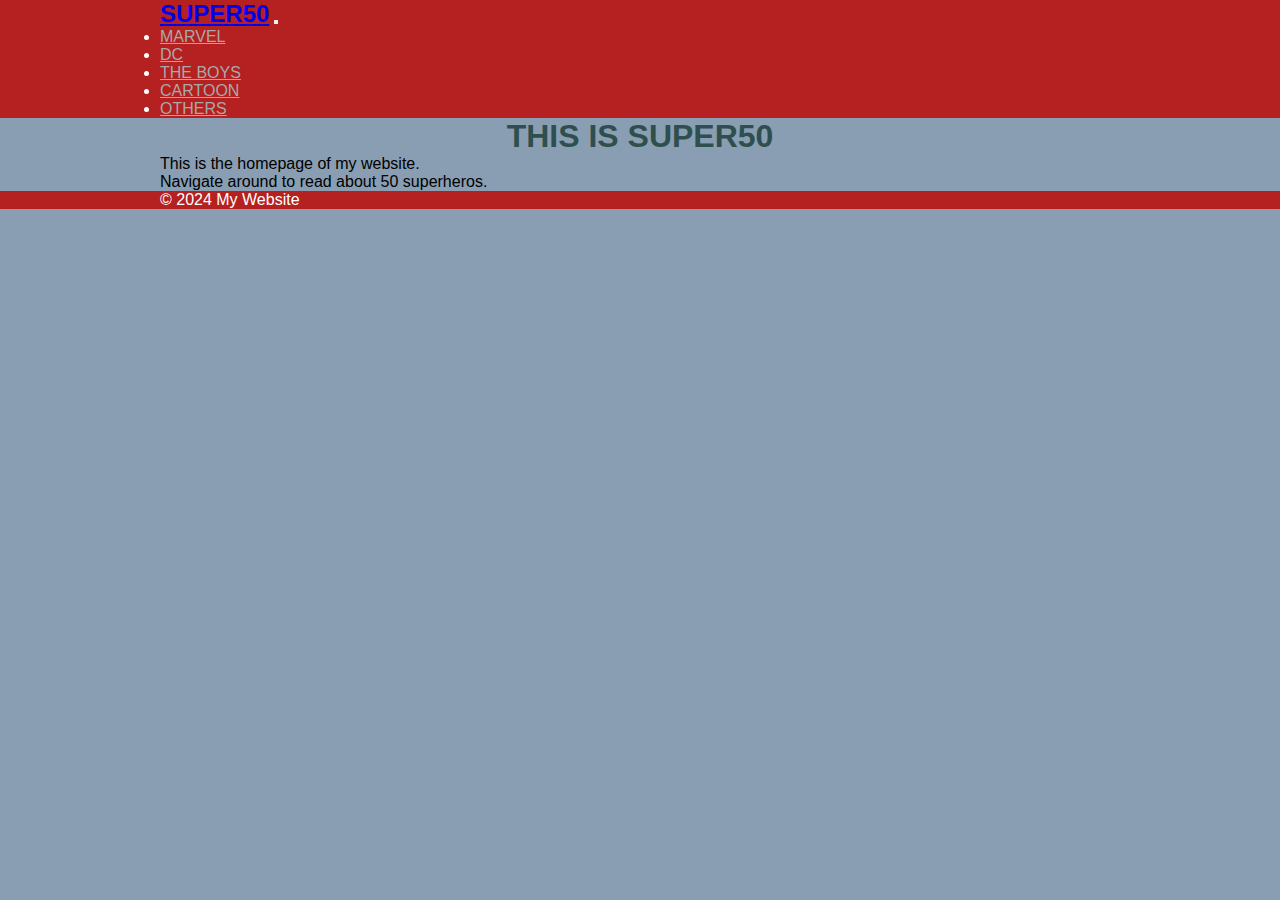
<file: pset8/homepage/index.html>
<!DOCTYPE html>

<html lang="en">

    <head>
        <link rel="stylesheet" href="https://cdn.jsdelivr.net/npm/bootstrap@4.5.3/dist/css/bootstrap.min.css" integrity="sha384-TX8t27EcRE3e/ihU7zmQxVncDAy5uIKz4rEkgIXeMed4M0jlfIDPvg6uqKI2xXr2" crossorigin="anonymous">
        <script src="https://code.jquery.com/jquery-3.5.1.slim.min.js" integrity="sha384-DfXdz2htPH0lsSSs5nCTpuj/zy4C+OGpamoFVy38MVBnE+IbbVYUew+OrCXaRkfj" crossorigin="anonymous"></script>
        <script src="https://cdn.jsdelivr.net/npm/bootstrap@4.5.3/dist/js/bootstrap.bundle.min.js" integrity="sha384-ho+j7jyWK8fNQe+A12Hb8AhRq26LrZ/JpcUGGOn+Y7RsweNrtN/tE3MoK7ZeZDyx" crossorigin="anonymous"></script>        <link href="styles.css" rel="stylesheet">
        <title>SUPER50</title>
    </head>

    <body>
        <header>
            <nav class="navbar navbar-expand-lg navbar-dark bg-dark">
                <div class="container">
                    <a class="navbar-brand" href="index.html">SUPER50</a>
                    <button class="navbar-toggler" type="button" data-toggle="collapse" data-target="#navbarNav" aria-controls="navbarNav" aria-expanded="false" aria-label="Toggle navigation">
                        <span class="navbar-toggler-icon"></span>
                    </button>
                    <div class="collapse navbar-collapse" id="navbarNav">
                        <ul class="navbar-nav">
                            <li class="nav-item">
                                <a class="nav-link" href="marvel.html">MARVEL</a>
                            </li>
                            <li class="nav-item">
                                <a class="nav-link" href="dc.html">DC</a>
                            </li>
                            <li class="nav-item">
                                <a class="nav-link" href="theboys.html">THE BOYS</a>
                            </li>
                            <li class="nav-item">
                                <a class="nav-link" href="cartoon.html">CARTOON</a>
                            </li>
                            <li class="nav-item">
                                <a class="nav-link" href="others.html">OTHERS</a>
                            </li>

                        </ul>
                    </div>
                </div>
            </nav>
        </header>
        <main class="container mt-4">
            <h1>THIS IS SUPER50</h1>
            <p>This is the homepage of my website.</p>
            <p>Navigate around to read about 50 superheros.</p>
        </main>
        <footer class="footer bg-dark text-light text-center py-3">
            <div class="container">
                &copy; 2024 My Website
            </div>
        </footer>
    </body>
</html>
</file>
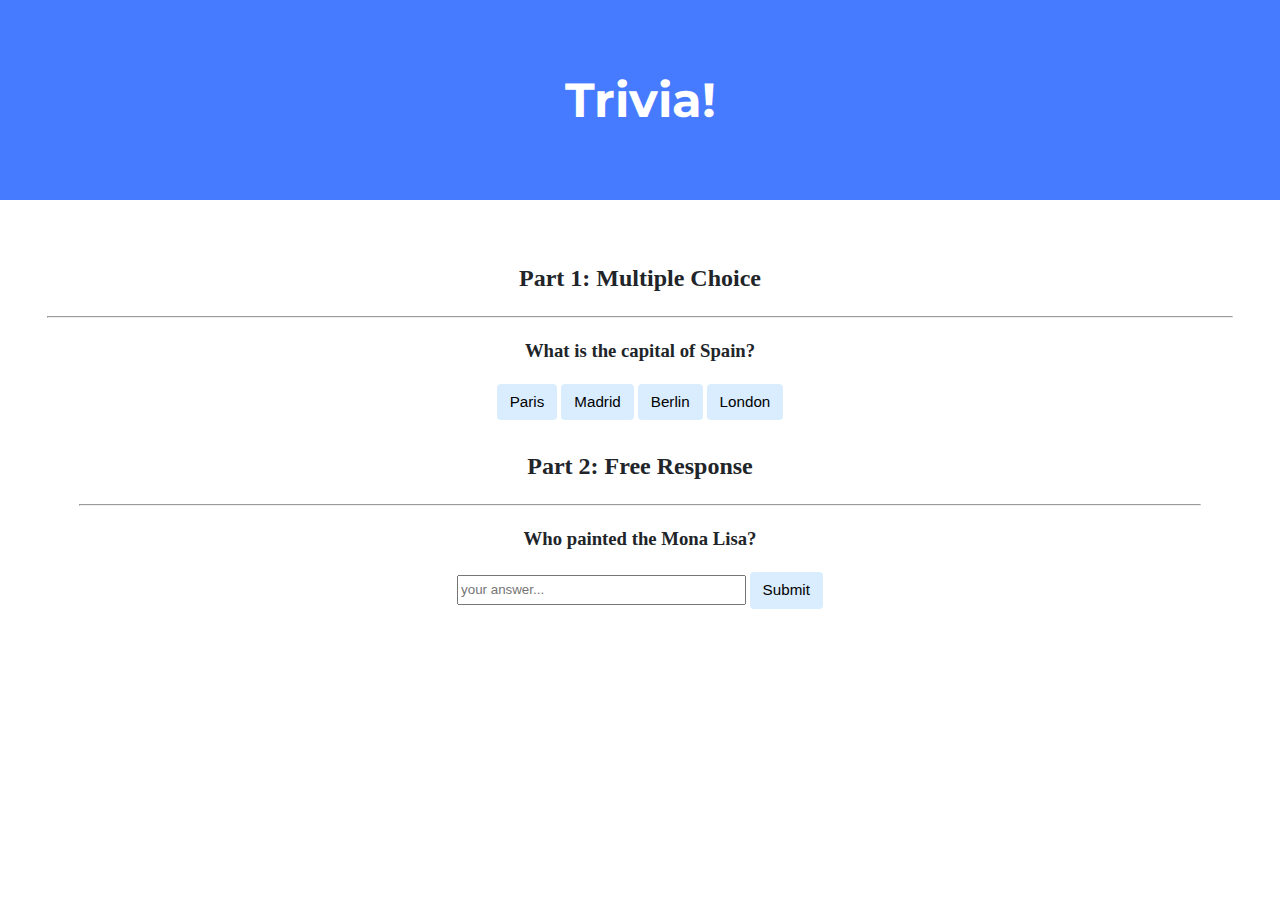
<file: pset8/trivia/index.html>
<!DOCTYPE html>

<html lang="en">

    <head>
        <link href="https://fonts.googleapis.com/css2?family=Montserrat:wght@500&display=swap" rel="stylesheet">
        <link href="styles.css" rel="stylesheet">
        <title>Trivia!</title>
        <script>
            // TODO: Add code to check answers to questions
            function checkAnswer(id) {
                // reset all buttons to default style
                resetButtonStyles();

                // get the clicked button element
                var button = document.getElementById(id);

                // if the clicked answer is correct
                if (id === 'b') {
                    button.style.backgroundColor = 'green';
                    document.getElementById('mc-feedback').innerHTML = '<p class="feedback correct">Correct!</p>';
                    // if clicked answer is incorrect
                } else {
                    button.style.backgroundColor = 'red';
                    document.getElementById('mc-feedback').innerHTML = '<p class="feedback incorrect">Incorrect</p>';
                }
            }

            function resetButtonStyles() {
                var buttons = document.getElementsByTagName('button');
                for (var i = 0; i < buttons.length; i++) {
                    buttons[i].style.backgroundColor = '#ddd';
                }
            }

            function checkFreeResponse() {
                var answerInput = document.getElementById('free-response-answer');
                var userAnswer = answerInput.value.trim().toLowerCase();

                // check if the user answer is correct
                if (userAnswer === 'leonardo da vinci') {
                    answerInput.style.backgroundColor = 'green';
                    document.getElementById('fr-feedback').innerHTML = '<p class="feedback correct">Correct!</p>';
                } else {
                    answerInput.style.backgroundColor = 'red';
                    document.getElementById('fr-feedback').innerHTML = '<p class="feedback incorrect">Incorrect</p>';
                }
            }
        </script>
    </head>

    <body>
        <div class="header">
            <h1>Trivia!</h1>
        </div>

        <div class="container">
            <div class="section">
                <h2>Part 1: Multiple Choice </h2>
                <hr>
                <!-- TODO: Add multiple choice question here -->
                <div id="multiple-choice-question">
                    <h3>What is the capital of Spain?</h3>
                    <button id="a" onclick="checkAnswer('a')">Paris</button>
                    <button id="b" onclick="checkAnswer('b')">Madrid</button>
                    <button id="c" onclick="checkAnswer('c')">Berlin</button>
                    <button id="d" onclick="checkAnswer('d')">London</button>
                    <div id="mc-feedback"></div>
                </div>

                <div class="section">
                    <h2>Part 2: Free Response </h2>
                    <hr>
                    <!-- TODO: Add free response question here -->
                    <div id="free-response-question">
                        <h3>Who painted the Mona Lisa?</h3>
                        <input type="text" id="free-response-answer" placeholder="your answer...">
                        <button onclick="checkFreeResponse()">Submit</button>
                        <div id="fr-feedback"></div>
                    </div>
                </div>
            </body>

        </html>
</file>
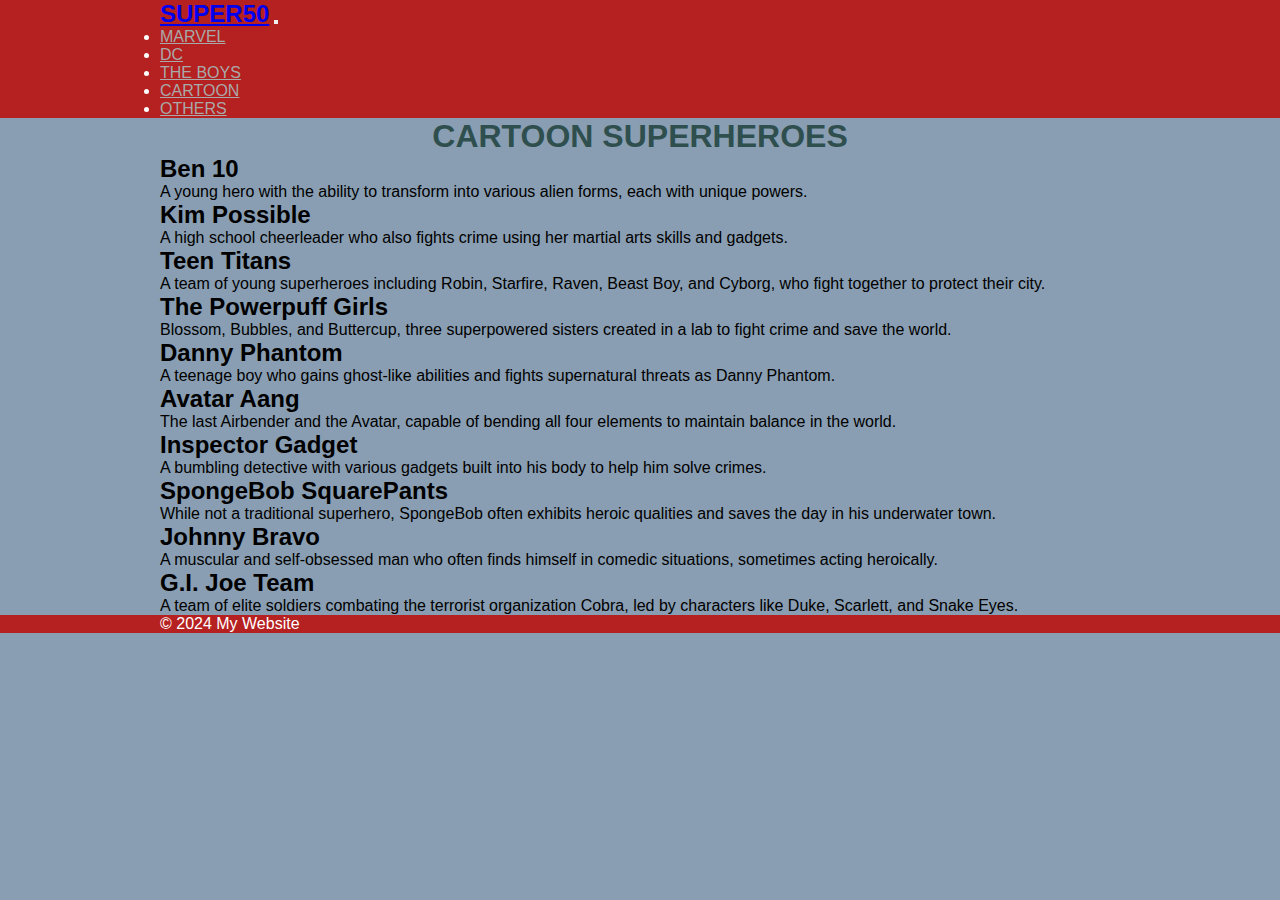
<file: pset8/homepage/cartoon.html>
<!DOCTYPE html>
<html lang="en">
<head>
    <meta charset="UTF-8">
    <meta name="viewport" content="width=device-width, initial-scale=1.0">
    <title>Cartoon Superheroes</title>
    <link rel="stylesheet" href="https://cdn.jsdelivr.net/npm/bootstrap@4.5.3/dist/css/bootstrap.min.css" integrity="sha384-TX8t27EcRE3e/ihU7zmQxVncDAy5uIKz4rEkgIXeMed4M0jlfIDPvg6uqKI2xXr2" crossorigin="anonymous">
    <script src="https://code.jquery.com/jquery-3.5.1.slim.min.js" integrity="sha384-DfXdz2htPH0lsSSs5nCTpuj/zy4C+OGpamoFVy38MVBnE+IbbVYUew+OrCXaRkfj" crossorigin="anonymous"></script>
    <script src="https://cdn.jsdelivr.net/npm/bootstrap@4.5.3/dist/js/bootstrap.bundle.min.js" integrity="sha384-ho+j7jyWK8fNQe+A12Hb8AhRq26LrZ/JpcUGGOn+Y7RsweNrtN/tE3MoK7ZeZDyx" crossorigin="anonymous"></script>
    <link href="styles.css" rel="stylesheet">
</head>
    <body>
        <header>
            <nav class="navbar navbar-expand-lg navbar-dark bg-dark">
                <div class="container">
                    <a class="navbar-brand" href="index.html">SUPER50</a>
                    <button class="navbar-toggler" type="button" data-toggle="collapse" data-target="#navbarNav" aria-controls="navbarNav" aria-expanded="false" aria-label="Toggle navigation">
                        <span class="navbar-toggler-icon"></span>
                    </button>
                    <div class="collapse navbar-collapse" id="navbarNav">
                        <ul class="navbar-nav">
                            <li class="nav-item">
                                <a class="nav-link" href="marvel.html">MARVEL</a>
                            </li>
                            <li class="nav-item">
                                <a class="nav-link" href="dc.html">DC</a>
                            </li>
                            <li class="nav-item">
                                <a class="nav-link" href="theboys.html">THE BOYS</a>
                            </li>
                            <li class="nav-item">
                                <a class="nav-link" href="cartoon.html">CARTOON</a>
                            </li>
                            <li class="nav-item">
                                <a class="nav-link" href="others.html">OTHERS</a>
                            </li>
                        </ul>
                    </div>
                </div>
            </nav>
        </header>
        <main class="container mt-4">
            <h1>Cartoon Superheroes</h1>
            <div class="row">
                <div class="col-md-6">
                    <h2>Ben 10</h2>
                    <p>A young hero with the ability to transform into various alien forms, each with unique powers.</p>
                </div>
                <div class="col-md-6">
                    <h2>Kim Possible</h2>
                    <p>A high school cheerleader who also fights crime using her martial arts skills and gadgets.</p>
                </div>
                <div class="col-md-6">
                    <h2>Teen Titans</h2>
                    <p>A team of young superheroes including Robin, Starfire, Raven, Beast Boy, and Cyborg, who fight together to protect their city.</p>
                </div>
                <div class="col-md-6">
                    <h2>The Powerpuff Girls</h2>
                    <p>Blossom, Bubbles, and Buttercup, three superpowered sisters created in a lab to fight crime and save the world.</p>
                </div>
                <div class="col-md-6">
                    <h2>Danny Phantom</h2>
                    <p>A teenage boy who gains ghost-like abilities and fights supernatural threats as Danny Phantom.</p>
                </div>
                <div class="col-md-6">
                    <h2>Avatar Aang</h2>
                    <p>The last Airbender and the Avatar, capable of bending all four elements to maintain balance in the world.</p>
                </div>
                <div class="col-md-6">
                    <h2>Inspector Gadget</h2>
                    <p>A bumbling detective with various gadgets built into his body to help him solve crimes.</p>
                </div>
                <div class="col-md-6">
                    <h2>SpongeBob SquarePants</h2>
                    <p>While not a traditional superhero, SpongeBob often exhibits heroic qualities and saves the day in his underwater town.</p>
                </div>
                <div class="col-md-6">
                    <h2>Johnny Bravo</h2>
                    <p>A muscular and self-obsessed man who often finds himself in comedic situations, sometimes acting heroically.</p>
                </div>
                <div class="col-md-6">
                    <h2>G.I. Joe Team</h2>
                    <p>A team of elite soldiers combating the terrorist organization Cobra, led by characters like Duke, Scarlett, and Snake Eyes.</p>
                </div>
            </div>
        </main>
        <footer class="footer bg-dark text-light text-center py-3">
            <div class="container">
                &copy; 2024 My Website
            </div>
        </footer>
    </body>
</html>
</file>
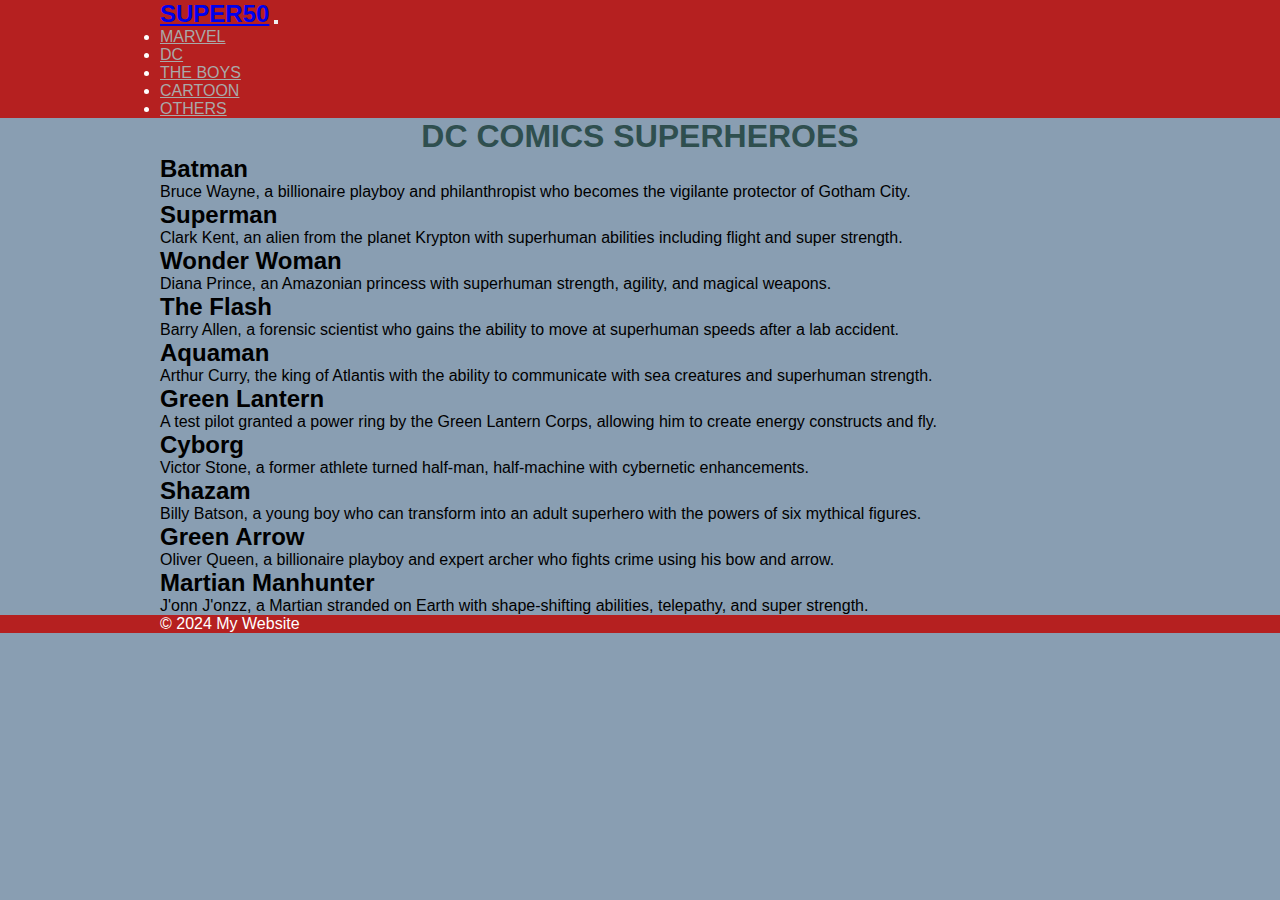
<file: pset8/homepage/dc.html>
<!DOCTYPE html>
<html lang="en">
<head>
    <meta charset="UTF-8">
    <meta name="viewport" content="width=device-width, initial-scale=1.0">
    <title>DC Comics Superheroes</title>
    <link rel="stylesheet" href="https://cdn.jsdelivr.net/npm/bootstrap@4.5.3/dist/css/bootstrap.min.css" integrity="sha384-TX8t27EcRE3e/ihU7zmQxVncDAy5uIKz4rEkgIXeMed4M0jlfIDPvg6uqKI2xXr2" crossorigin="anonymous">
    <script src="https://code.jquery.com/jquery-3.5.1.slim.min.js" integrity="sha384-DfXdz2htPH0lsSSs5nCTpuj/zy4C+OGpamoFVy38MVBnE+IbbVYUew+OrCXaRkfj" crossorigin="anonymous"></script>
    <script src="https://cdn.jsdelivr.net/npm/bootstrap@4.5.3/dist/js/bootstrap.bundle.min.js" integrity="sha384-ho+j7jyWK8fNQe+A12Hb8AhRq26LrZ/JpcUGGOn+Y7RsweNrtN/tE3MoK7ZeZDyx" crossorigin="anonymous"></script>
    <link href="styles.css" rel="stylesheet">
</head>
    <body>
        <header>
            <nav class="navbar navbar-expand-lg navbar-dark bg-dark">
                <div class="container">
                    <a class="navbar-brand" href="index.html">SUPER50</a>
                    <button class="navbar-toggler" type="button" data-toggle="collapse" data-target="#navbarNav" aria-controls="navbarNav" aria-expanded="false" aria-label="Toggle navigation">
                        <span class="navbar-toggler-icon"></span>
                    </button>
                    <div class="collapse navbar-collapse" id="navbarNav">
                        <ul class="navbar-nav">
                            <li class="nav-item">
                                <a class="nav-link" href="marvel.html">MARVEL</a>
                            </li>
                            <li class="nav-item">
                                <a class="nav-link" href="dc.html">DC</a>
                            </li>
                            <li class="nav-item">
                                <a class="nav-link" href="theboys.html">THE BOYS</a>
                            </li>
                            <li class="nav-item">
                                <a class="nav-link" href="cartoon.html">CARTOON</a>
                            </li>
                            <li class="nav-item">
                                <a class="nav-link" href="others.html">OTHERS</a>
                            </li>
                        </ul>
                    </div>
                </div>
            </nav>
        </header>
        <main class="container mt-4">
            <h1>DC Comics Superheroes</h1>
            <div class="row">
                <div class="col-md-6">
                    <h2>Batman</h2>
                    <p>Bruce Wayne, a billionaire playboy and philanthropist who becomes the vigilante protector of Gotham City.</p>
                </div>
                <div class="col-md-6">
                    <h2>Superman</h2>
                    <p>Clark Kent, an alien from the planet Krypton with superhuman abilities including flight and super strength.</p>
                </div>
                <div class="col-md-6">
                    <h2>Wonder Woman</h2>
                    <p>Diana Prince, an Amazonian princess with superhuman strength, agility, and magical weapons.</p>
                </div>
                <div class="col-md-6">
                    <h2>The Flash</h2>
                    <p>Barry Allen, a forensic scientist who gains the ability to move at superhuman speeds after a lab accident.</p>
                </div>
                <div class="col-md-6">
                    <h2>Aquaman</h2>
                    <p>Arthur Curry, the king of Atlantis with the ability to communicate with sea creatures and superhuman strength.</p>
                </div>
                <div class="col-md-6">
                    <h2>Green Lantern</h2>
                    <p>A test pilot granted a power ring by the Green Lantern Corps, allowing him to create energy constructs and fly.</p>
                </div>
                <div class="col-md-6">
                    <h2>Cyborg</h2>
                    <p>Victor Stone, a former athlete turned half-man, half-machine with cybernetic enhancements.</p>
                </div>
                <div class="col-md-6">
                    <h2>Shazam</h2>
                    <p>Billy Batson, a young boy who can transform into an adult superhero with the powers of six mythical figures.</p>
                </div>
                <div class="col-md-6">
                    <h2>Green Arrow</h2>
                    <p>Oliver Queen, a billionaire playboy and expert archer who fights crime using his bow and arrow.</p>
                </div>
                <div class="col-md-6">
                    <h2>Martian Manhunter</h2>
                    <p>J'onn J'onzz, a Martian stranded on Earth with shape-shifting abilities, telepathy, and super strength.</p>
                </div>
            </div>
        </main>
        <footer class="footer bg-dark text-light text-center py-3">
            <div class="container">
                &copy; 2024 My Website
            </div>
        </footer>
    </body>
</html>
</file>
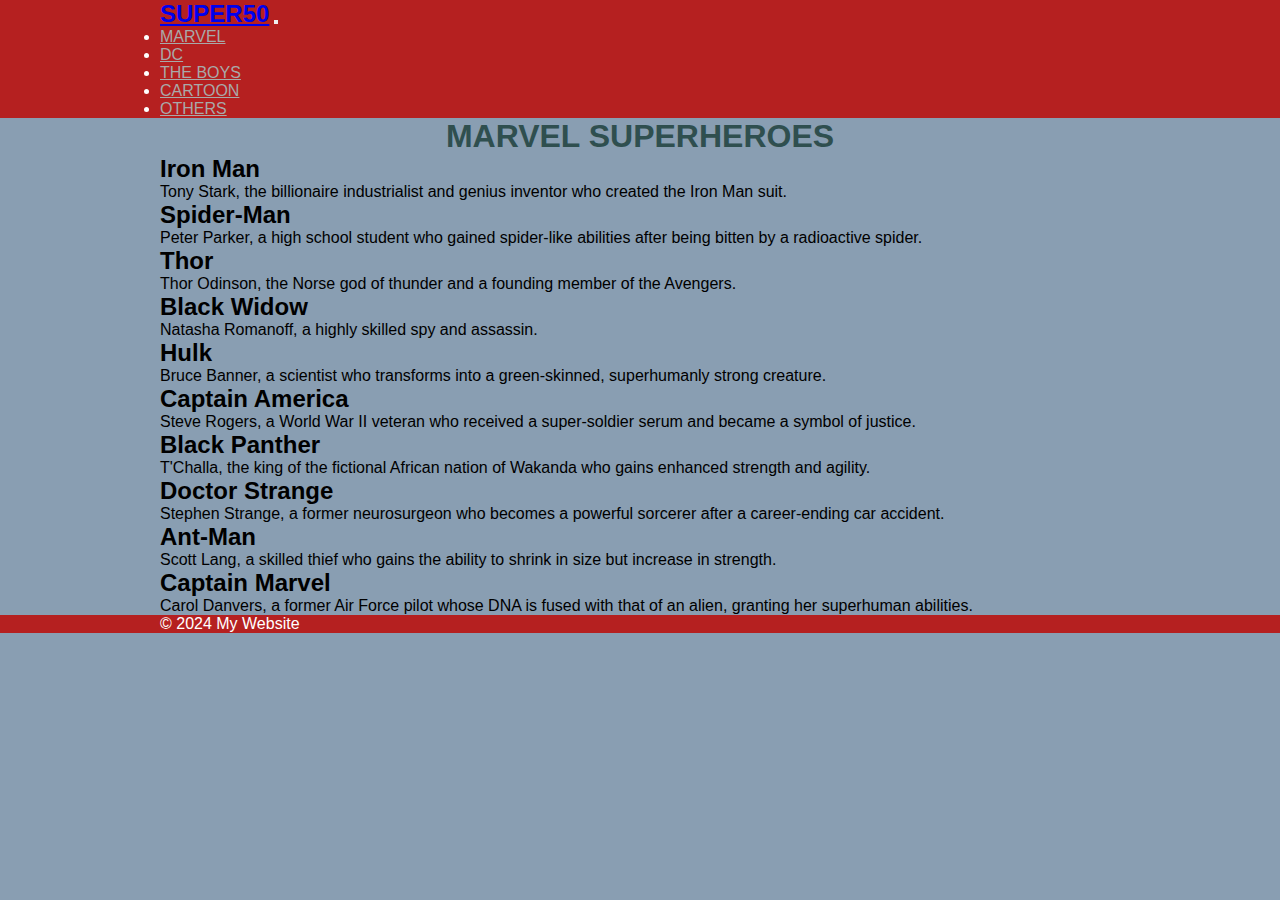
<file: pset8/homepage/marvel.html>
<!DOCTYPE html>
<html lang="en">
<head>
    <meta charset="UTF-8">
    <meta name="viewport" content="width=device-width, initial-scale=1.0">
    <title>Marvel Superheroes</title>
    <link rel="stylesheet" href="https://cdn.jsdelivr.net/npm/bootstrap@4.5.3/dist/css/bootstrap.min.css" integrity="sha384-TX8t27EcRE3e/ihU7zmQxVncDAy5uIKz4rEkgIXeMed4M0jlfIDPvg6uqKI2xXr2" crossorigin="anonymous">
    <script src="https://code.jquery.com/jquery-3.5.1.slim.min.js" integrity="sha384-DfXdz2htPH0lsSSs5nCTpuj/zy4C+OGpamoFVy38MVBnE+IbbVYUew+OrCXaRkfj" crossorigin="anonymous"></script>
    <script src="https://cdn.jsdelivr.net/npm/bootstrap@4.5.3/dist/js/bootstrap.bundle.min.js" integrity="sha384-ho+j7jyWK8fNQe+A12Hb8AhRq26LrZ/JpcUGGOn+Y7RsweNrtN/tE3MoK7ZeZDyx" crossorigin="anonymous"></script>
    <link href="styles.css" rel="stylesheet">
</head>
    <body>
        <header>
            <nav class="navbar navbar-expand-lg navbar-dark bg-dark">
                <div class="container">
                    <a class="navbar-brand" href="index.html">SUPER50</a>
                    <button class="navbar-toggler" type="button" data-toggle="collapse" data-target="#navbarNav" aria-controls="navbarNav" aria-expanded="false" aria-label="Toggle navigation">
                        <span class="navbar-toggler-icon"></span>
                    </button>
                    <div class="collapse navbar-collapse" id="navbarNav">
                        <ul class="navbar-nav">
                            <li class="nav-item">
                                <a class="nav-link" href="marvel.html">MARVEL</a>
                            </li>
                            <li class="nav-item">
                                <a class="nav-link" href="dc.html">DC</a>
                            </li>
                            <li class="nav-item">
                                <a class="nav-link" href="theboys.html">THE BOYS</a>
                            </li>
                            <li class="nav-item">
                                <a class="nav-link" href="cartoon.html">CARTOON</a>
                            </li>
                            <li class="nav-item">
                                <a class="nav-link" href="others.html">OTHERS</a>
                            </li>
                        </ul>
                    </div>
                </div>
            </nav>
        </header>
        <main class="container mt-4">
            <h1>Marvel Superheroes</h1>
            <div class="row">
                <div class="col-md-6">
                    <h2>Iron Man</h2>
                    <p>Tony Stark, the billionaire industrialist and genius inventor who created the Iron Man suit.</p>
                </div>
                <div class="col-md-6">
                    <h2>Spider-Man</h2>
                    <p>Peter Parker, a high school student who gained spider-like abilities after being bitten by a radioactive spider.</p>
                </div>
                <div class="col-md-6">
                    <h2>Thor</h2>
                    <p>Thor Odinson, the Norse god of thunder and a founding member of the Avengers.</p>
                </div>
                <div class="col-md-6">
                    <h2>Black Widow</h2>
                    <p>Natasha Romanoff, a highly skilled spy and assassin.</p>
                </div>
                <div class="col-md-6">
                    <h2>Hulk</h2>
                    <p>Bruce Banner, a scientist who transforms into a green-skinned, superhumanly strong creature.</p>
                </div>
                <div class="col-md-6">
                    <h2>Captain America</h2>
                    <p>Steve Rogers, a World War II veteran who received a super-soldier serum and became a symbol of justice.</p>
                </div>
                <div class="col-md-6">
                    <h2>Black Panther</h2>
                    <p>T'Challa, the king of the fictional African nation of Wakanda who gains enhanced strength and agility.</p>
                </div>
                <div class="col-md-6">
                    <h2>Doctor Strange</h2>
                    <p>Stephen Strange, a former neurosurgeon who becomes a powerful sorcerer after a career-ending car accident.</p>
                </div>
                <div class="col-md-6">
                    <h2>Ant-Man</h2>
                    <p>Scott Lang, a skilled thief who gains the ability to shrink in size but increase in strength.</p>
                </div>
                <div class="col-md-6">
                    <h2>Captain Marvel</h2>
                    <p>Carol Danvers, a former Air Force pilot whose DNA is fused with that of an alien, granting her superhuman abilities.</p>
                </div>
            </div>
        </main>
        <footer class="footer bg-dark text-light text-center py-3">
            <div class="container">
                &copy; 2024 My Website
            </div>
        </footer>
        </body>
</html>
</file>
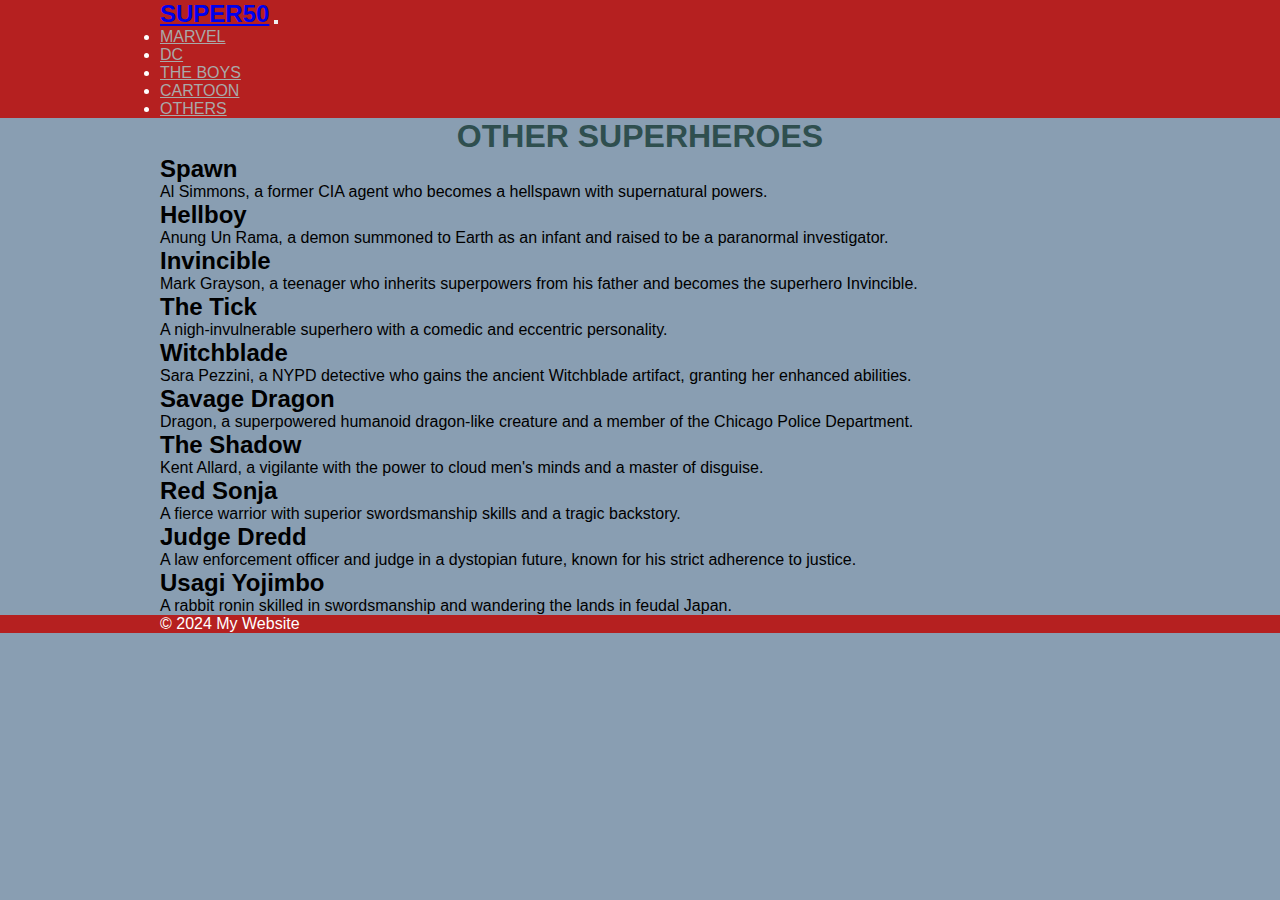
<file: pset8/homepage/others.html>
<!DOCTYPE html>
<html lang="en">
<head>
    <meta charset="UTF-8">
    <meta name="viewport" content="width=device-width, initial-scale=1.0">
    <title>Other Superheroes</title>
    <link rel="stylesheet" href="https://cdn.jsdelivr.net/npm/bootstrap@4.5.3/dist/css/bootstrap.min.css" integrity="sha384-TX8t27EcRE3e/ihU7zmQxVncDAy5uIKz4rEkgIXeMed4M0jlfIDPvg6uqKI2xXr2" crossorigin="anonymous">
    <script src="https://code.jquery.com/jquery-3.5.1.slim.min.js" integrity="sha384-DfXdz2htPH0lsSSs5nCTpuj/zy4C+OGpamoFVy38MVBnE+IbbVYUew+OrCXaRkfj" crossorigin="anonymous"></script>
    <script src="https://cdn.jsdelivr.net/npm/bootstrap@4.5.3/dist/js/bootstrap.bundle.min.js" integrity="sha384-ho+j7jyWK8fNQe+A12Hb8AhRq26LrZ/JpcUGGOn+Y7RsweNrtN/tE3MoK7ZeZDyx" crossorigin="anonymous"></script>
    <link href="styles.css" rel="stylesheet">
</head>
    <body>
        <header>
            <nav class="navbar navbar-expand-lg navbar-dark bg-dark">
                <div class="container">
                    <a class="navbar-brand" href="index.html">SUPER50</a>
                    <button class="navbar-toggler" type="button" data-toggle="collapse" data-target="#navbarNav" aria-controls="navbarNav" aria-expanded="false" aria-label="Toggle navigation">
                        <span class="navbar-toggler-icon"></span>
                    </button>
                    <div class="collapse navbar-collapse" id="navbarNav">
                        <ul class="navbar-nav">
                            <li class="nav-item">
                                <a class="nav-link" href="marvel.html">MARVEL</a>
                            </li>
                            <li class="nav-item">
                                <a class="nav-link" href="dc.html">DC</a>
                            </li>
                            <li class="nav-item">
                                <a class="nav-link" href="theboys.html">THE BOYS</a>
                            </li>
                            <li class="nav-item">
                                <a class="nav-link" href="cartoon.html">CARTOON</a>
                            </li>
                            <li class="nav-item">
                                <a class="nav-link" href="others.html">OTHERS</a>
                            </li>
                        </ul>
                    </div>
                </div>
            </nav>
        </header>
        <main class="container mt-4">
            <h1>Other Superheroes</h1>
            <div class="row">
                <div class="col-md-6">
                    <h2>Spawn</h2>
                    <p>Al Simmons, a former CIA agent who becomes a hellspawn with supernatural powers.</p>
                </div>
                <div class="col-md-6">
                    <h2>Hellboy</h2>
                    <p>Anung Un Rama, a demon summoned to Earth as an infant and raised to be a paranormal investigator.</p>
                </div>
                <div class="col-md-6">
                    <h2>Invincible</h2>
                    <p>Mark Grayson, a teenager who inherits superpowers from his father and becomes the superhero Invincible.</p>
                </div>
                <div class="col-md-6">
                    <h2>The Tick</h2>
                    <p>A nigh-invulnerable superhero with a comedic and eccentric personality.</p>
                </div>
                <div class="col-md-6">
                    <h2>Witchblade</h2>
                    <p>Sara Pezzini, a NYPD detective who gains the ancient Witchblade artifact, granting her enhanced abilities.</p>
                </div>
                <div class="col-md-6">
                    <h2>Savage Dragon</h2>
                    <p>Dragon, a superpowered humanoid dragon-like creature and a member of the Chicago Police Department.</p>
                </div>
                <div class="col-md-6">
                    <h2>The Shadow</h2>
                    <p>Kent Allard, a vigilante with the power to cloud men's minds and a master of disguise.</p>
                </div>
                <div class="col-md-6">
                    <h2>Red Sonja</h2>
                    <p>A fierce warrior with superior swordsmanship skills and a tragic backstory.</p>
                </div>
                <div class="col-md-6">
                    <h2>Judge Dredd</h2>
                    <p>A law enforcement officer and judge in a dystopian future, known for his strict adherence to justice.</p>
                </div>
                <div class="col-md-6">
                    <h2>Usagi Yojimbo</h2>
                    <p>A rabbit ronin skilled in swordsmanship and wandering the lands in feudal Japan.</p>
                </div>
            </div>
        </main>
        <footer class="footer bg-dark text-light text-center py-3">
            <div class="container">
                &copy; 2024 My Website
            </div>
        </footer>
    </body>
</html>
</file>
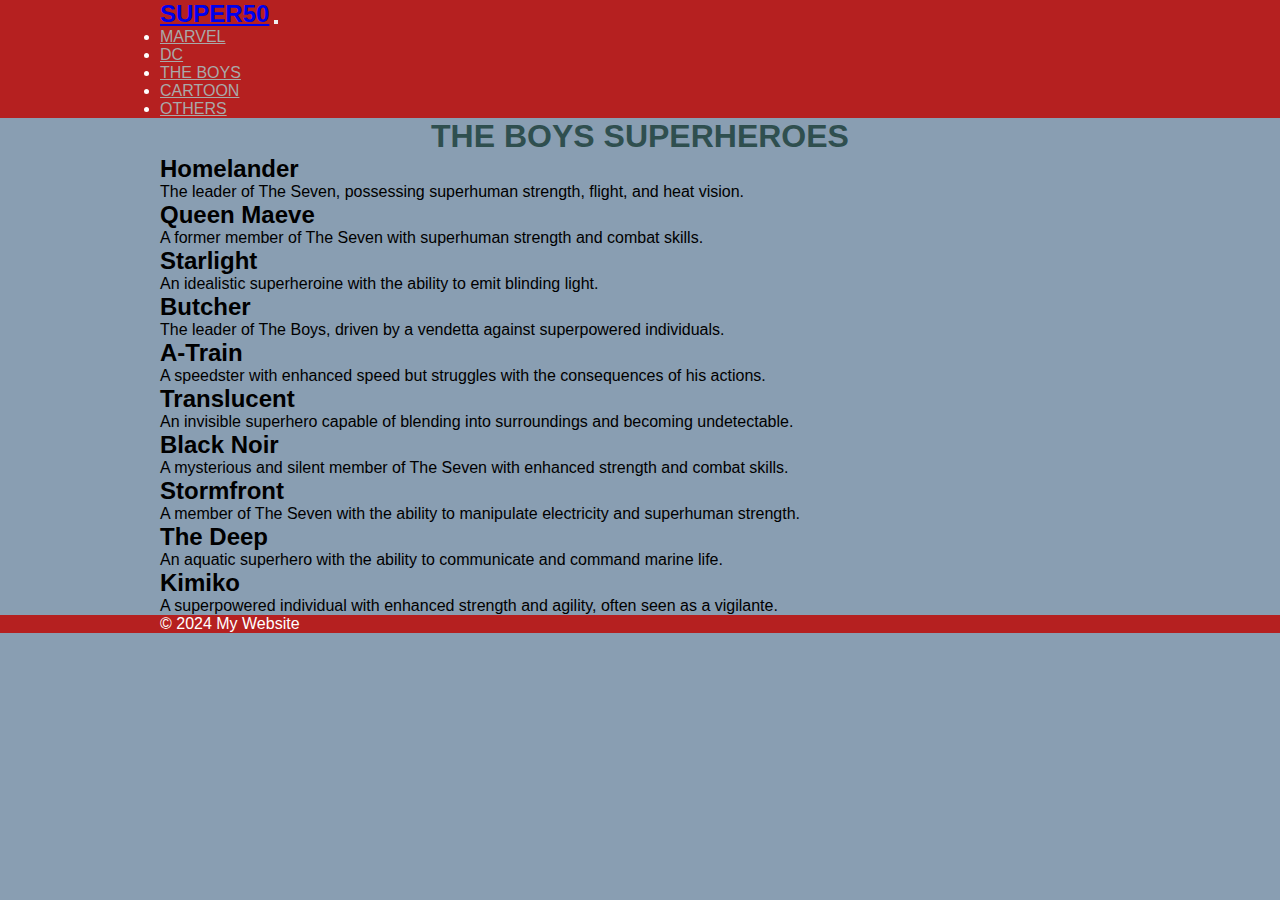
<file: pset8/homepage/theboys.html>
<!DOCTYPE html>
<html lang="en">
<head>
    <meta charset="UTF-8">
    <meta name="viewport" content="width=device-width, initial-scale=1.0">
    <title>The Boys Superheroes</title>
    <link rel="stylesheet" href="https://cdn.jsdelivr.net/npm/bootstrap@4.5.3/dist/css/bootstrap.min.css" integrity="sha384-TX8t27EcRE3e/ihU7zmQxVncDAy5uIKz4rEkgIXeMed4M0jlfIDPvg6uqKI2xXr2" crossorigin="anonymous">
    <script src="https://code.jquery.com/jquery-3.5.1.slim.min.js" integrity="sha384-DfXdz2htPH0lsSSs5nCTpuj/zy4C+OGpamoFVy38MVBnE+IbbVYUew+OrCXaRkfj" crossorigin="anonymous"></script>
    <script src="https://cdn.jsdelivr.net/npm/bootstrap@4.5.3/dist/js/bootstrap.bundle.min.js" integrity="sha384-ho+j7jyWK8fNQe+A12Hb8AhRq26LrZ/JpcUGGOn+Y7RsweNrtN/tE3MoK7ZeZDyx" crossorigin="anonymous"></script>
    <link href="styles.css" rel="stylesheet">
</head>
    <body>
        <header>
            <nav class="navbar navbar-expand-lg navbar-dark bg-dark">
                <div class="container">
                    <a class="navbar-brand" href="index.html">SUPER50</a>
                    <button class="navbar-toggler" type="button" data-toggle="collapse" data-target="#navbarNav" aria-controls="navbarNav" aria-expanded="false" aria-label="Toggle navigation">
                        <span class="navbar-toggler-icon"></span>
                    </button>
                    <div class="collapse navbar-collapse" id="navbarNav">
                        <ul class="navbar-nav">
                            <li class="nav-item">
                                <a class="nav-link" href="marvel.html">MARVEL</a>
                            </li>
                            <li class="nav-item">
                                <a class="nav-link" href="dc.html">DC</a>
                            </li>
                            <li class="nav-item">
                                <a class="nav-link" href="theboys.html">THE BOYS</a>
                            </li>
                            <li class="nav-item">
                                <a class="nav-link" href="cartoon.html">CARTOON</a>
                            </li>
                            <li class="nav-item">
                                <a class="nav-link" href="others.html">OTHERS</a>
                            </li>
                        </ul>
                    </div>
                </div>
            </nav>
        </header>
        <main class="container mt-4">
            <h1>The Boys Superheroes</h1>
            <div class="row">
                <div class="col-md-6">
                    <h2>Homelander</h2>
                    <p>The leader of The Seven, possessing superhuman strength, flight, and heat vision.</p>
                </div>
                <div class="col-md-6">
                    <h2>Queen Maeve</h2>
                    <p>A former member of The Seven with superhuman strength and combat skills.</p>
                </div>
                <div class="col-md-6">
                    <h2>Starlight</h2>
                    <p>An idealistic superheroine with the ability to emit blinding light.</p>
                </div>
                <div class="col-md-6">
                    <h2>Butcher</h2>
                    <p>The leader of The Boys, driven by a vendetta against superpowered individuals.</p>
                </div>
                <div class="col-md-6">
                    <h2>A-Train</h2>
                    <p>A speedster with enhanced speed but struggles with the consequences of his actions.</p>
                </div>
                <div class="col-md-6">
                    <h2>Translucent</h2>
                    <p>An invisible superhero capable of blending into surroundings and becoming undetectable.</p>
                </div>
                <div class="col-md-6">
                    <h2>Black Noir</h2>
                    <p>A mysterious and silent member of The Seven with enhanced strength and combat skills.</p>
                </div>
                <div class="col-md-6">
                    <h2>Stormfront</h2>
                    <p>A member of The Seven with the ability to manipulate electricity and superhuman strength.</p>
                </div>
                <div class="col-md-6">
                    <h2>The Deep</h2>
                    <p>An aquatic superhero with the ability to communicate and command marine life.</p>
                </div>
                <div class="col-md-6">
                    <h2>Kimiko</h2>
                    <p>A superpowered individual with enhanced strength and agility, often seen as a vigilante.</p>
                </div>
            </div>
        </main>
        <footer class="footer bg-dark text-light text-center py-3">
            <div class="container">
                &copy; 2024 My Website
            </div>
        </footer>
    </body>
</html>
</file>
<file: pset8/homepage/styles.css>
* {
    margin: 0;
    padding: 0;
    box-sizing: content-box;
}
title {
    text-transform: uppercase;
    color: red;
}
body {
    font-family: Arial, sans-serif;
    color: black;
    background-color: #6b869fcc
}

h1 {
    color: darkslategray;
    text-align: center;
    text-transform: uppercase;
}

h2 {
    color: black;
    text-align: left;
}
.container {
    max-width: 960px;
    margin: 0 auto;
}

.bg-dark {
    background-color: #b52020; !important;
    color: #fff;
}

.footer {
    position: relative;
    bottom: 0;
    width: 100%;
}

.navbar-brand {
    font-size: 1.5rem;
    font-weight: bold;
}
.navbar-dark .navbar-nav .nav-link {
    color: darkgray;
}
</file>
<file: pset8/trivia/styles.css>
body {
    background-color: #fff;
    color: #212529;
    font-size: 1rem;
    font-weight: 400;
    line-height: 1.5;
    margin: 0;
    text-align: center;
}

.container {
    margin-left: auto;
    margin-right: auto;
    padding-left: 15px;
    padding-right: 15px;
}

.header {
    background-color: #477bff;
    color: #fff;
    margin-bottom: 2rem;
    padding: 2rem 1rem;
    text-align: center;
}

.section {
    padding: 0.5rem 2rem 1rem 2rem;
}

.section:hover {
    background-color: #f5f5f5;
    transition: color 2s ease-in-out, background-color 0.15s ease-in-out;
}

h1 {
    font-family: 'Montserrat', sans-serif;
    font-size: 48px;
}

button,
input[type="submit"] {
    background-color: #d9edff;
    border: 1px solid transparent;
    border-radius: 0.25rem;
    font-size: 0.95rem;
    font-weight: 400;
    line-height: 1.5;
    padding: 0.375rem 0.75rem;
    text-align: center;
    transition: color 0.15s ease-in-out, background-color 0.15s ease-in-out, border-color 0.15s ease-in-out, box-shadow 0.15s ease-in-out;
    vertical-align: middle;
}


input[type="text"] {
    line-height: 1.8;
    width: 25%;
}

input[type="text"]:hover {
    background-color: #f5f5f5;
    transition: color 2s ease-in-out, background-color 0.15s ease-in-out;
}
</file>
